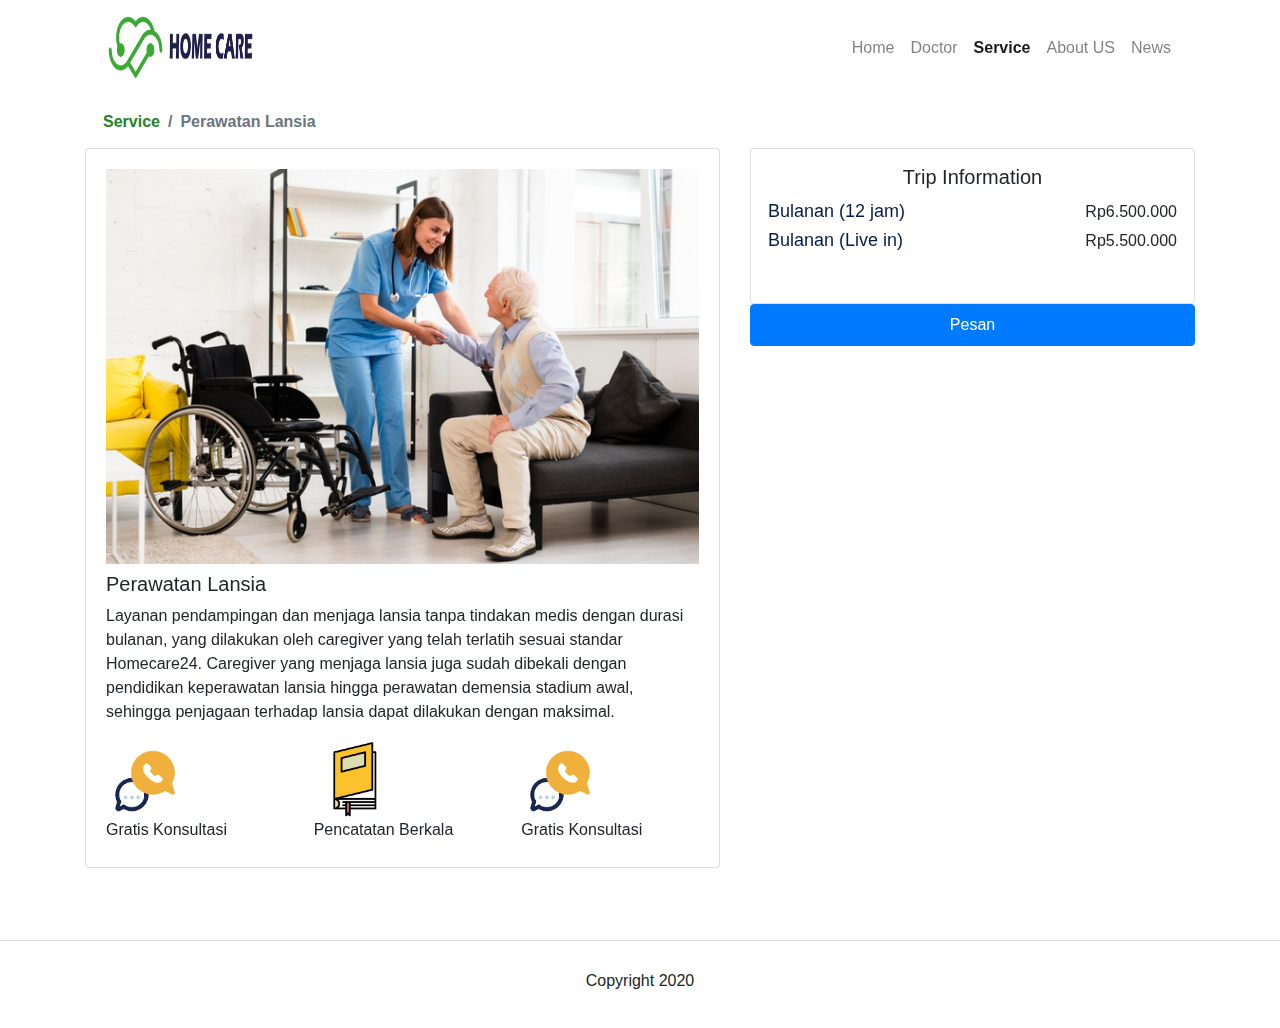
<file: detail-service.html>
<!doctype html>
<html lang="en">
  <head>
    <!-- Required meta tags -->
    <meta charset="utf-8">
    <meta name="viewport" content="width=device-width, initial-scale=1, shrink-to-fit=no">

    <!-- Bootstrap CSS -->
    <link rel="stylesheet" href="css/bootstrap.min.css">
    <link rel="stylesheet" href="css/service.css">
    <link rel="stylesheet" href="aos.css">
    
    <title>Detail Service</title>
  </head>
<body>
<section class="atas">
  <div class="container">
  <nav class="navbar navbar-expand-lg navbar-light " data-aos="fade-down">
      <a class="navbar-brand" href="index.html"><img src="asset/logomedical.png"  width="160" height="70"></a>
      <button class="navbar-toggler" type="button" data-toggle="collapse" data-target="#navbarNav" aria-controls="navbarNav" aria-expanded="false" aria-label="Toggle navigation">
        <span class="navbar-toggler-icon"></span>
      </button>
      <div class="collapse navbar-collapse" id="navbarNav">
        <ul class="navbar-nav ml-auto">
          <li class="nav-item ">
            <a class="nav-link" href="index.html">Home <span class="sr-only">(current)</span></a>
          </li>
          <li class="nav-item">
            <a class="nav-link" href="#">Doctor</a>
          </li>
          <li class="nav-item">
            <a class="nav-link active" href="#">Service</a>
          </li>
          <li class="nav-item">
            <a class="nav-link" href="#">About US</a>
          </li>
          <li class="nav-item">
            <a class="nav-link" href="#">News</a>
          </li>
        </ul>
      </div>
    </div>
  </nav>
</section>

<div class="container">
	<nav aria-label="breadcrumb" data-aos="fade-up">
	  <ol class="breadcrumb">
	    <li class="breadcrumb-item active"><a href="index.html">Service</a></li>
	    <li class="breadcrumb-item active" aria-current="page">Perawatan Lansia</li>
	  </ol>
	</nav>
</div>

<section class="hero">
	  <div class="container">
	  <div class="row">
	  	<div class="col-md-7 mb-4" data-aos="fade-up">
			<div class="card">
			  <div class="card-body">
			    <img src="asset/herolansia2.jpg" class="img-fluid h-100 w-100">
			    <h2 class="pt-2">Perawatan Lansia</h2>
			    <p>Layanan pendampingan dan menjaga lansia tanpa tindakan medis dengan durasi bulanan, yang dilakukan oleh caregiver yang telah terlatih sesuai standar Homecare24. Caregiver yang menjaga lansia juga sudah dibekali dengan pendidikan keperawatan lansia hingga perawatan demensia stadium awal, sehingga penjagaan terhadap lansia dapat dilakukan dengan maksimal.</p>
			    <div class="row">
			    	<div class="col-4" data-aos="fade-up">
			    		<img src="asset/iconkons.png" class="img-fluid icon">
			    		<h6>Gratis Konsultasi</h6>
			    	</div>
			    	<div class="col-4" data-aos="fade-up">
			    		<img src="asset/book.png" class="img-fluid icon">
			    		<h6>Pencatatan Berkala</h6>
			    	</div>
			    	<div class="col-4" data-aos="fade-up">
			    		<img src="asset/iconkons.png" class="img-fluid icon">
			    		<h6>Gratis Konsultasi</h6>
			    	</div>
			    </div>
			  </div>
			</div>
	  	</div>
	  	<div class="col-md-5" data-aos="fade-up">
	  		
				<div class="card card-details card-right p-3 pb-5">
					 <h2 class="text-center">Trip Information</h2>
					  <table class="trip-information">
                            <tr>
                                <th width="50%">Bulanan (12 jam)</th>
                                <td width="50%" class="text-right">
                                  Rp6.500.000        
                                </td>
                            </tr>
                            <tr>
                                <th width="50%">Bulanan (Live in)</th>
                                <td width="50%" class="text-right">  Rp5.500.000</td>
                            </tr>
                
                        </table>
				</div>
				 <div class="join-container">
				 <a href="https://api.whatsapp.com/send?phone=6285770467915&text=Halo%20Homecar" class="btn btn-block btn-join py-2 btn-primary"> Pesan </a> </div>
			
	  	</div>
	  </div>
	  </div>
</section>


<section class="footer mt-5">
  <div class="container">
    <div class="row text-center">
      <div class="col">
        <h6>Copyright 2020</h6>
      </div>
    </div>
  </div>
</section>
  <script src="js/jquery-3.4.1.min.js"></script>
  <script src="js/bootstrap.min.js"></script>
  <script src="js/bootstrap.min.js"></script>
   <script src="aos.js"></script>
  <script type="text/javascript">
  AOS.init();
  </script>
</body>
</html>
</file>
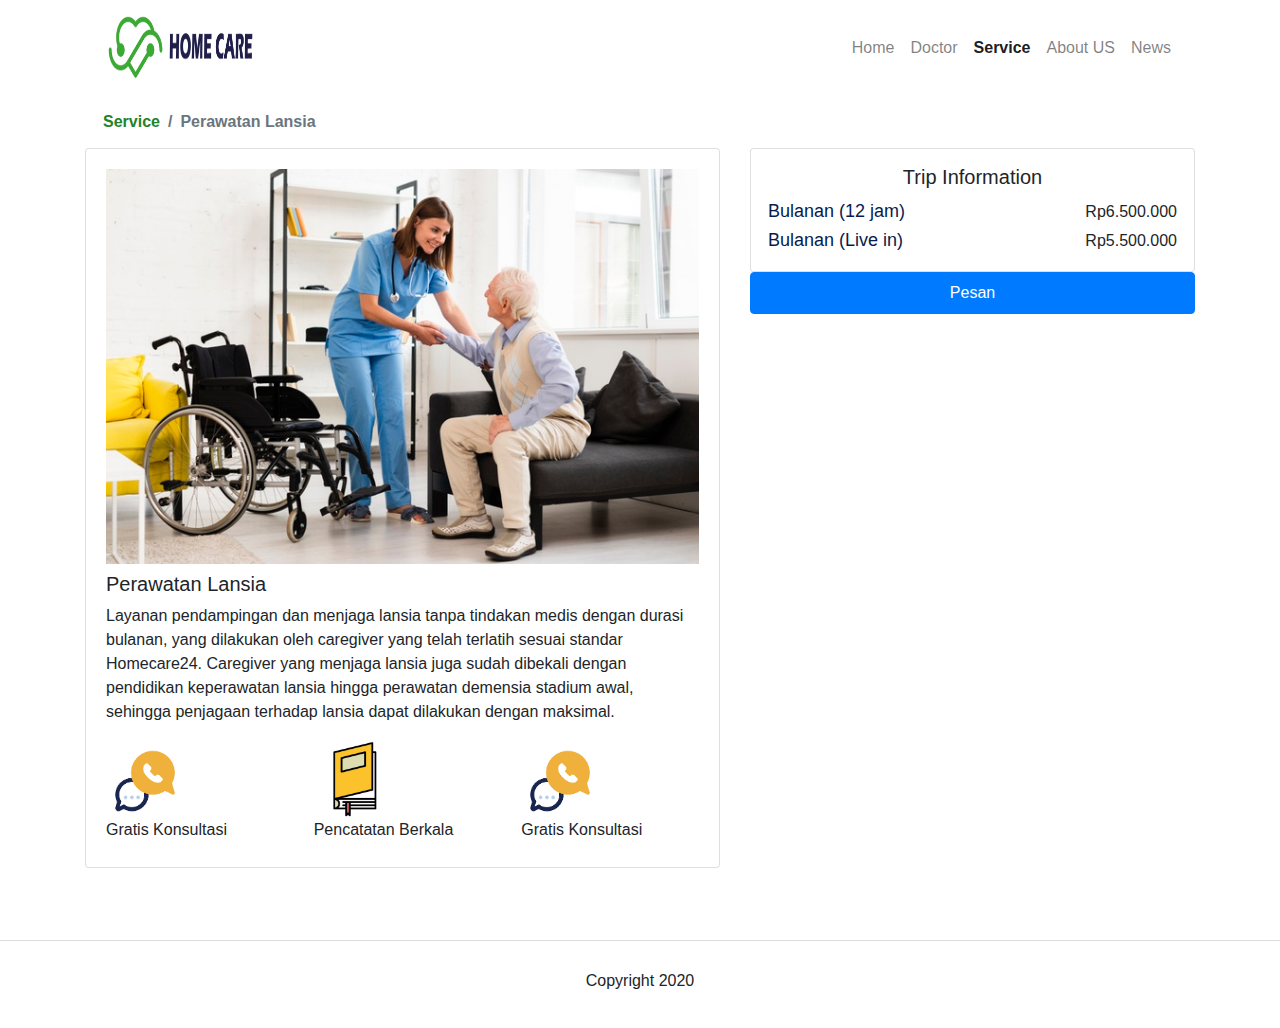
<file: service.html>
<!doctype html>
<html lang="en">
  <head>
    <!-- Required meta tags -->
    <meta charset="utf-8">
    <meta name="viewport" content="width=device-width, initial-scale=1, shrink-to-fit=no">

    <!-- Bootstrap CSS -->
    <link rel="stylesheet" href="css/bootstrap.min.css">
    <link rel="stylesheet" href="css/service.css">
    <link rel="stylesheet" href="aos.css">
    
    <title>Service</title>
  </head>
<body>
<section class="atas">
  <div class="container">
  <nav class="navbar navbar-expand-lg navbar-light ">
      <a class="navbar-brand" href="index.html"><img src="asset/logomedical.png"  width="160" height="70"></a>
      <button class="navbar-toggler" type="button" data-toggle="collapse" data-target="#navbarNav" aria-controls="navbarNav" aria-expanded="false" aria-label="Toggle navigation">
        <span class="navbar-toggler-icon"></span>
      </button>
      <div class="collapse navbar-collapse" id="navbarNav">
        <ul class="navbar-nav ml-auto">
          <li class="nav-item ">
            <a class="nav-link" href="index.html">Home <span class="sr-only">(current)</span></a>
          </li>
          <li class="nav-item">
            <a class="nav-link" href="#">Doctor</a>
          </li>
          <li class="nav-item">
            <a class="nav-link active" href="#">Service</a>
          </li>
          <li class="nav-item">
            <a class="nav-link" href="#">About US</a>
          </li>
          <li class="nav-item">
            <a class="nav-link" href="#">News</a>
          </li>
        </ul>
      </div>
    </div>
  </nav>
</section>

<div class="container">
	<nav aria-label="breadcrumb" data-aos="fade-up">
	  <ol class="breadcrumb">
	    <li class="breadcrumb-item active"><a href="index.html">Service</a></li>
	    <li class="breadcrumb-item active" aria-current="page">Perawatan Lansia</li>
	  </ol>
	</nav>
</div>

<section class="hero">
	  <div class="container">
	  <div class="row">
	  	<div class="col-md-7 mb-4">
			<div class="card">
			  <div class="card-body">
			    <img src="asset/herolansia2.jpg" class="img-fluid h-100 w-100">
			    <h2 class="pt-2">Perawatan Lansia</h2>
			    <p>Layanan pendampingan dan menjaga lansia tanpa tindakan medis dengan durasi bulanan, yang dilakukan oleh caregiver yang telah terlatih sesuai standar Homecare24. Caregiver yang menjaga lansia juga sudah dibekali dengan pendidikan keperawatan lansia hingga perawatan demensia stadium awal, sehingga penjagaan terhadap lansia dapat dilakukan dengan maksimal.</p>
			    <div class="row">
			    	<div class="col-4">
			    		<img src="asset/iconkons.png" class="img-fluid icon">
			    		<h6>Gratis Konsultasi</h6>
			    	</div>
			    	<div class="col-4">
			    		<img src="asset/book.png" class="img-fluid icon">
			    		<h6>Pencatatan Berkala</h6>
			    	</div>
			    	<div class="col-4">
			    		<img src="asset/iconkons.png" class="img-fluid icon">
			    		<h6>Gratis Konsultasi</h6>
			    	</div>
			    </div>
			  </div>
			</div>
	  	</div>
	  	<div class="col-md-5">
	  		
				<div class="card card-details card-right p-3">
					 <h2 class="text-center">Trip Information</h2>
					  <table class="trip-information">
                            <tr>
                                <th width="50%">Bulanan (12 jam)</th>
                                <td width="50%" class="text-right">
                                  Rp6.500.000        
                                </td>
                            </tr>
                            <tr>
                                <th width="50%">Bulanan (Live in)</th>
                                <td width="50%" class="text-right">  Rp5.500.000</td>
                            </tr>
                
                        </table>
				</div>
				 <div class="join-container">
				 <a href="https://api.whatsapp.com/send?phone=6285770467915&text=Halo%20Homecar" class="btn btn-block btn-join py-2 btn-primary"> Pesan </a> </div>
			
	  	</div>
	  </div>
	  </div>
</section>
<!-- <section class="about">
	<div class="container">
		<div class="row">
			<div class="col" data-aos="fade-up">
				<h3>Pendampingan Lansia</h3>
				<h6>Pendampingan merupakan proses interaksi antara pendamping dengan yang didampingi dalam mengidentifikasi masalah serta cara penyelesaiannya untukmeningkatkan kualitas hidup bagi mereka yang didampingi. <br>
				Beberapa prinsip pendampingan Lansia, diantaranya :<br>
				1. Pelayanan yang diberikan menjunjung tinggi harkat dan martabat lansia.<br>
				2. Melaksanakan dan mewujudkan hak asasi lanjut usia.<br>
				3. Memberikan kesempatan kepada lanjut usia untuk menentukan pilihan bagi dirinya sendiri.<br>
				4. Memberikan pelayanan sosial yang didasarkan pada kebutuhan lanjut usia yang sesungguhnya.<br>
				5. Mengupayakan keluarga mendapatkan informasi pengetahuan, keterampilan tentang perawatan lanjut usia.<br>
				6. Mengupayakan kehidupan lanjut usia agar lebih bermakna bagi diri, keluarga dan masyarakat.<br>
				7. Memberikan kesempatan beraktivitas kepada lanjut usia sesuai dengan potensi, minat dan kemampuannya.<br>
				</h6>
				<h6><div class="parag" data-aos="fade-up"><span>Indikasi Pemasangan NGT</span> <br>
					1. Pasien tidak sadar.<br>
					2. Pasien kesulitan menelan.<br>
					3. Pasien yang keracunan.<br>
					4. Pasien yang muntah darah.<br>
					5. Pasien Pra atau post operasi esophagus atau mulut<br></div>

					Pemasangan NGT harus dilakukan oleh perawat professional yang berlisensi. MHomecare percaya bahwa keamanan dan keahlian adalah hal terpenting dalam memilih layanan kesehatan untuk Anda.
					<div class="parag" data-aos="fade-up">
					<span>Dapatkan Pelayanan pemasangan/ penggantian NGT (selang makan) di rumah. Dengan tenaga kesehatan profesional : </span>
					<br>
					a. Lulusan D3 Keperawatan dan/atau S1 Keperawatan + Ners<br>
					b. Memiliki STR<br>
					c. Memiliki pengalaman bekerja di Instansi kesehatan/ layanan homecare professional<br> </div>

					<div class="parag" data-aos="fade-up">Jika Anda dan orang terkasih Anda membutuhkan layanan pemasangan/ penggantian NGT (selang makan) di rumah, bisa langsung menghubungi MHomecare untuk dapatkan pelayanan dari perawat yang merupakan 100% lulusan keperawatan dan telah lolos mengikuti pelatihan standarisasi dari MHomecare Provider Academy untuk mengembangkan softskil dan hardskill dalam pelayanan.</div>
					</h6>
			</div>
		</div>
	</div>
</section> -->

<section class="footer mt-5">
  <div class="container">
    <div class="row text-center">
      <div class="col">
        <h6>Copyright 2020</h6>
      </div>
    </div>
  </div>
</section>
  <script src="js/jquery-3.4.1.min.js"></script>
  <script src="js/bootstrap.min.js"></script>
  <script src="js/bootstrap.min.js"></script>
   <script src="aos.js"></script>
  <script type="text/javascript">
  AOS.init({
    duration: 1000
  });
  </script>
</body>
</html>
</file>
<file: css/service.css>
.atas .active{
	font-weight: bold;
	color: #228329;
}
.breadcrumb{
	margin: 2px;
	background-color: white;
}
.breadcrumb .active{
	font-weight: bold;
}
.breadcrumb a{
	color: #228329;
}
.hero h2{
	font-size: 20px;
	font-weight: 500;
}
.card-details .trip-information th {
    font-size: 18px;
    font-weight: 300;
    color: #071c4D;
}
.hero .icon{
	height: 80px;
}
.hero .icon p{
	font-weight: bold;
}
.jumbotron {
	background-color: #fbffff;
}

.hero .teks{
	margin-top: 0px;
	color: #1c1157;
}
.hero tr{
	border: none;
}
.hero span{
	color: #228329;
	/*margin-left: 30px;*/
	width: 50%;

}
.about .parag{
	margin-top: 20px;
}
.about span{
	font-weight: bold;
	color: #228329;
	font-size: 17px;
}

.footer{
	border-top: 1px solid #ddd; 
	padding: 30px;
}

/*Phone view*/
@media (min-width: 576px) { 
	.hero .teks{
	margin-top: 50px;
}


}
</file>
